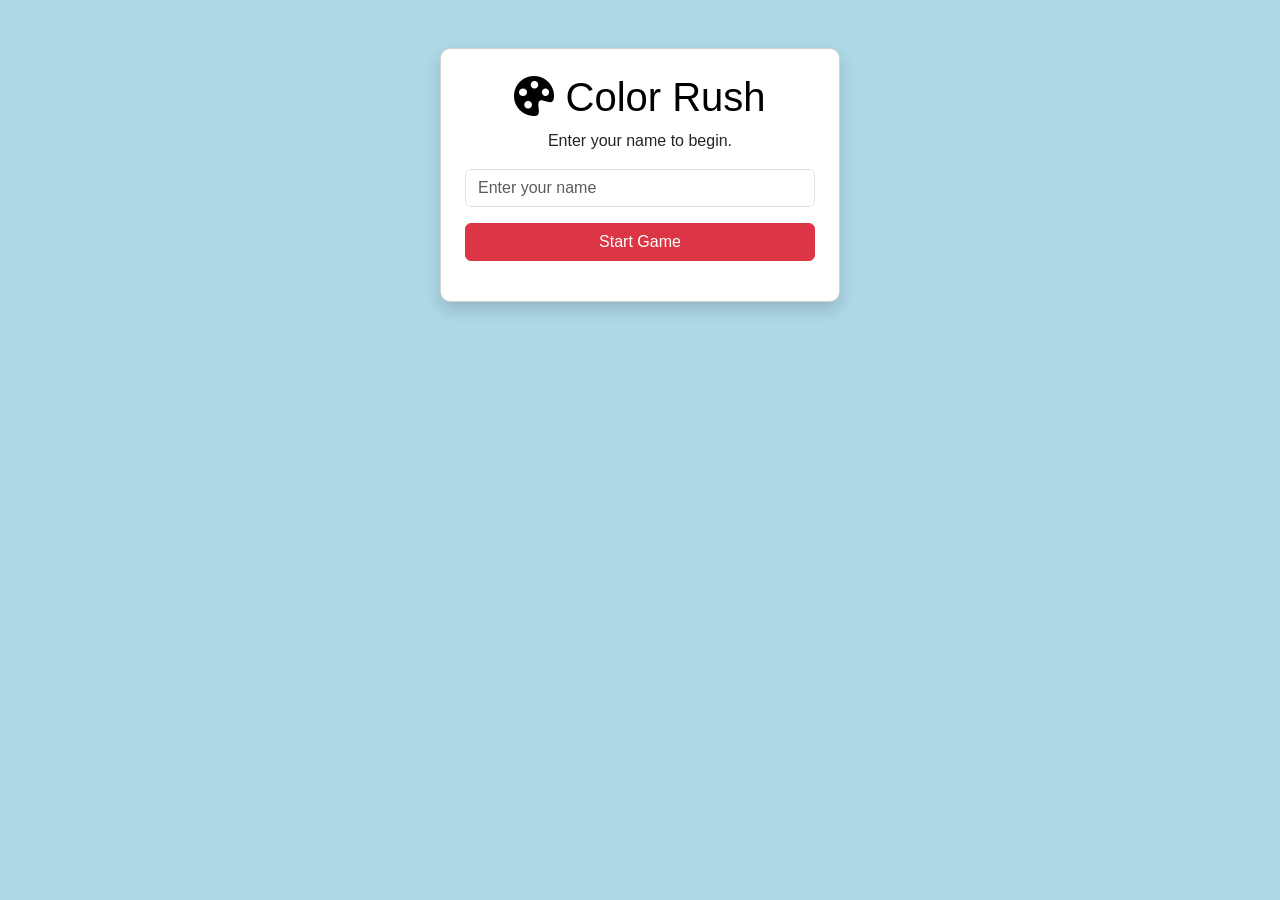
<file: index.html>
<!DOCTYPE html>
<html lang="en">
<head>
    <meta charset="UTF-8">
    <meta name="viewport" content="width=device-width, initial-scale=1.0">
    <title>Color Rush</title>

    <link href="https://cdn.jsdelivr.net/npm/bootstrap@5.3.8/dist/css/bootstrap.min.css" rel="stylesheet">
    <link rel="stylesheet" href="assets/css/style.css">

    <link rel="stylesheet" href="https://cdn.jsdelivr.net/npm/bootstrap-icons@1.13.1/font/bootstrap-icons.min.css">
</head>

<body>

    <main class="container text-center mt-5">

        <div class="card p-4 shadow mx-auto" style="width:400px;">

            <h1><i class="bi bi-palette-fill"></i> Color Rush</h1>

            <p>Enter your name to begin.</p>

            <input
                type="text"
                id="playerName"
                class="form-control mb-3"
                placeholder="Enter your name">

            <button
                id="startBtn"
                class="btn btn-danger mb-3">
                Start Game
            </button>

            <div id="gameChoice" style="display:none;">

                <h4>Select a Game</h4>

                <a href="pages/concept.html" class="btn btn-info w-100 mb-2">
                    Concept Game
                </a>

                <a href="pages/full.html" class="btn btn-info w-100">
                    Full Game
                </a>

            </div>

        </div>

    </main>

    <script>

        document.getElementById("startBtn").onclick = function () {

            let name = document.getElementById("playerName").value.trim();

            if (name == "") {
                name = "Guest";
            }

            localStorage.setItem("playerName", name);

            document.getElementById("playerName").style.display = "none";
            document.getElementById("startBtn").style.display = "none";
            document.getElementById("gameChoice").style.display = "block";

        };

    </script>

</body>
</html>
</file>
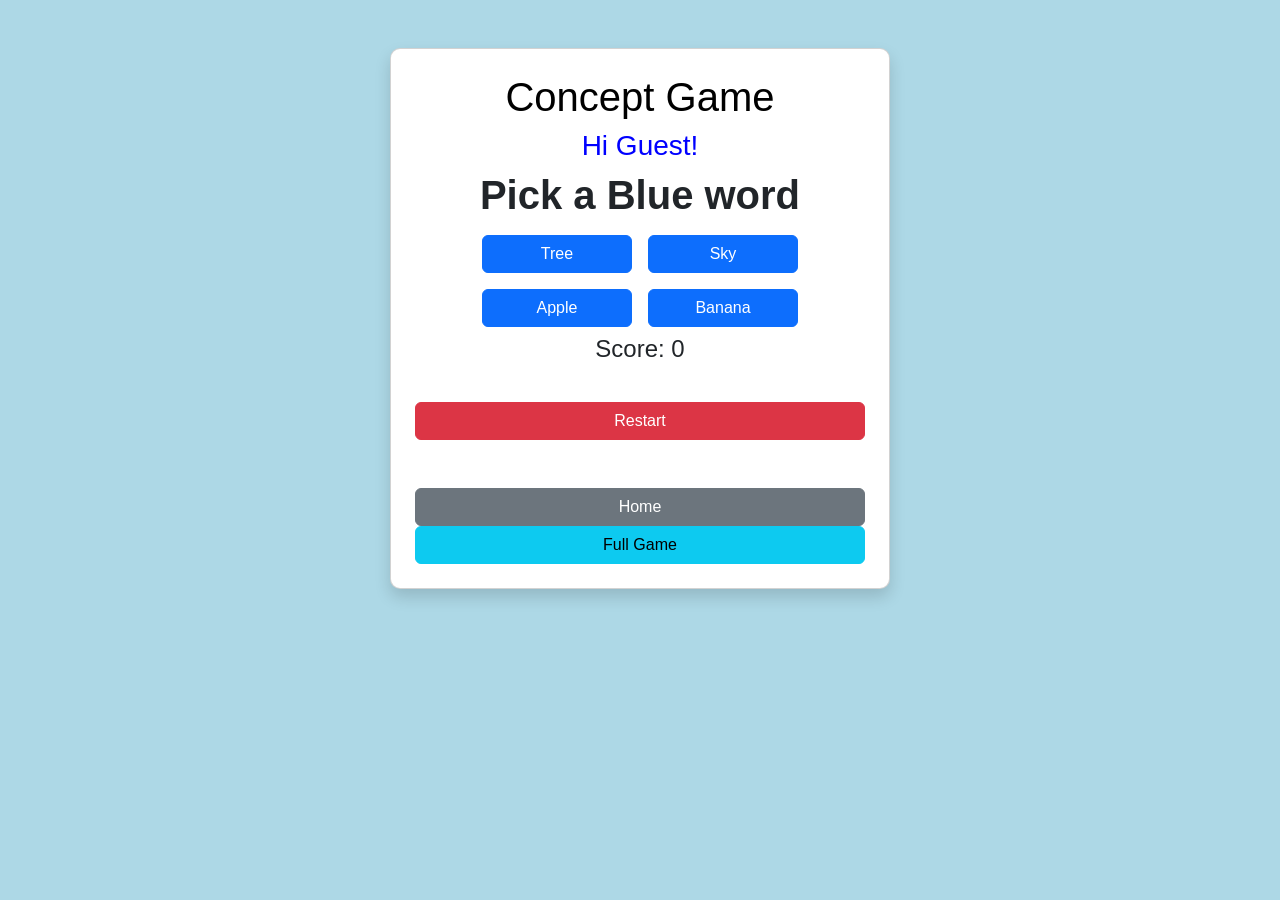
<file: pages/concept.html>
<!DOCTYPE html>
<html lang="en">
<head>
    <meta charset="UTF-8">
    <meta name="viewport" content="width=device-width, initial-scale=1.0">
    <title>Concept Game</title>

    <link href="https://cdn.jsdelivr.net/npm/bootstrap@5.3.8/dist/css/bootstrap.min.css" rel="stylesheet">
    <link rel="stylesheet" href="../assets/css/style.css">
</head>

<body>

    <main class="container text-center mt-5">

        <div class="card p-4 shadow mx-auto" style="width:500px;">

            <h1>Concept Game</h1>

            <h3 id="playerGreeting"></h3>

            <h2 id="targetColor"></h2>

            <div id="wordButtons"></div>

            <h4 id="scoreText">Score: 0</h4>

            <p id="message"></p>

            <button id="restartBtn" class="btn btn-danger">Restart</button>

            <br><br>

            <a href="../index.html" class="btn btn-secondary">
                 Home
            </a>

            <a href="full.html" class="btn btn-info">
                Full Game
            </a>

        </div>

    </main>

    <script src="https://code.jquery.com/jquery-3.7.1.min.js"></script>
    <script src="../assets/js/script.js"></script>

</body>
</html>
</file>
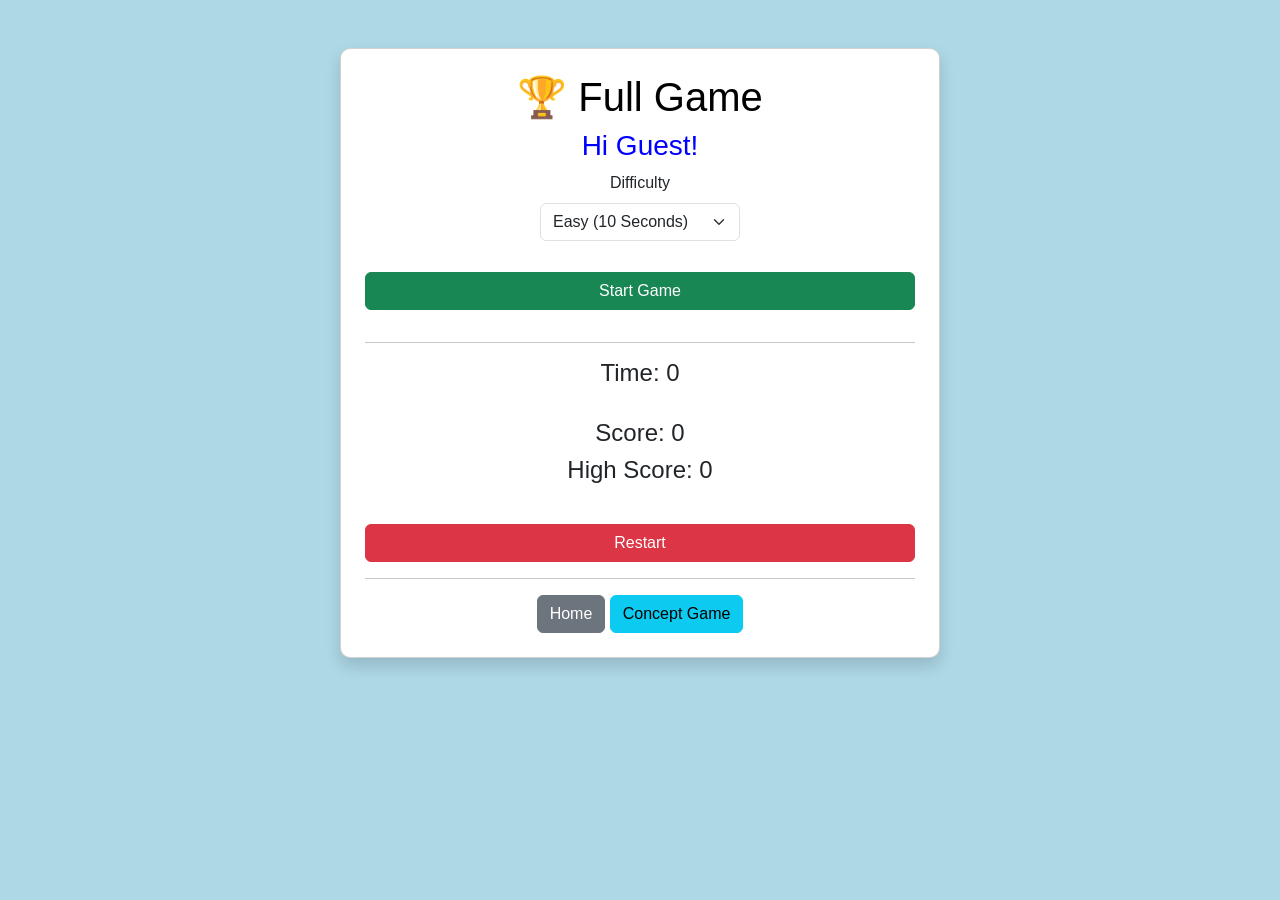
<file: pages/full.html>
<!DOCTYPE html>
<html lang="en">
<head>
    <meta charset="UTF-8">
    <meta name="viewport" content="width=device-width, initial-scale=1.0">
    <title>Full Game</title>

    <link href="https://cdn.jsdelivr.net/npm/bootstrap@5.3.8/dist/css/bootstrap.min.css" rel="stylesheet">
    <link rel="stylesheet" href="../assets/css/style.css">
</head>

<body>

<main class="container text-center mt-5">

    <div class="card shadow p-4 mx-auto" style="max-width:600px;">

        <h1>🏆 Full Game</h1>

        <h3 id="playerGreeting"></h3>

        <div class="mb-3">

            <label class="form-label">Difficulty</label>

            <select id="difficulty" class="form-select">
                <option value="10">Easy (10 Seconds)</option>
                <option value="5">Hard (5 Seconds)</option>
            </select>

        </div>

        <button id="startFullBtn" class="btn btn-success mb-3">
            Start Game
        </button>

        <hr>

        <h4 id="timerText">Time: 0</h4>

        <h2 id="targetColor"></h2>

        <div id="wordButtons" class="mb-3"></div>

        <h4 id="scoreText">Score: 0</h4>

        <h4 id="highScoreText">High Score: 0</h4>

        <p id="message"></p>

        <button id="restartBtn" class="btn btn-danger">
            Restart
        </button>

        <hr>

        <div>

            <a href="../index.html" class="btn btn-secondary">
                Home
            </a>

            <a href="concept.html" class="btn btn-info">
                Concept Game
            </a>

        </div>

    </div>

</main>

<div class="modal fade" id="highScoreModal" tabindex="-1">
    <div class="modal-dialog">
        <div class="modal-content">

            <div class="modal-header">
                <h5 class="modal-title">
                    🎉 New High Score!
                </h5>
            </div>

            <div class="modal-body">

                <p id="modalScoreText"></p>

            </div>

            <div class="modal-footer">

                <button
                    type="button"
                    class="btn btn-primary"
                    data-bs-dismiss="modal">
                    Awesome!
                </button>

            </div>

        </div>
    </div>
</div>

<script src="https://code.jquery.com/jquery-3.7.1.min.js"></script>
<script src="https://cdn.jsdelivr.net/npm/bootstrap@5.3.8/dist/js/bootstrap.bundle.min.js"></script>
<script src="../assets/js/script.js"></script>

</body>
</html>
</file>
<file: assets/css/style.css>
body {
    background-color: lightblue;
    font-family: Arial, sans-serif;
}

.card {
    border-radius: 10px;
}

h1 {
    color: black;
}

h3 {
    color: blue;
}

#targetColor {
    font-size: 40px;
    font-weight: bold;
}

#scoreText {
    font-size: 24px;
}

#message {
    font-size: 20px;
    color: red;
}

#wordButtons button {
    width: 150px;
    margin: 5px;
}

#restartBtn {
    margin-top: 15px;
}

.btn:hover {
    background-color: gray;
    color: white;
}

body {
    background-color: lightblue;
}

.card {
    background-color: white;
}

#wordButtons button {
    margin: 5px;
}

#difficulty {
    width: 200px;
    margin: auto;
    margin-bottom: 15px;
}

#startFullBtn {
    margin-bottom: 15px;
}
</file>
